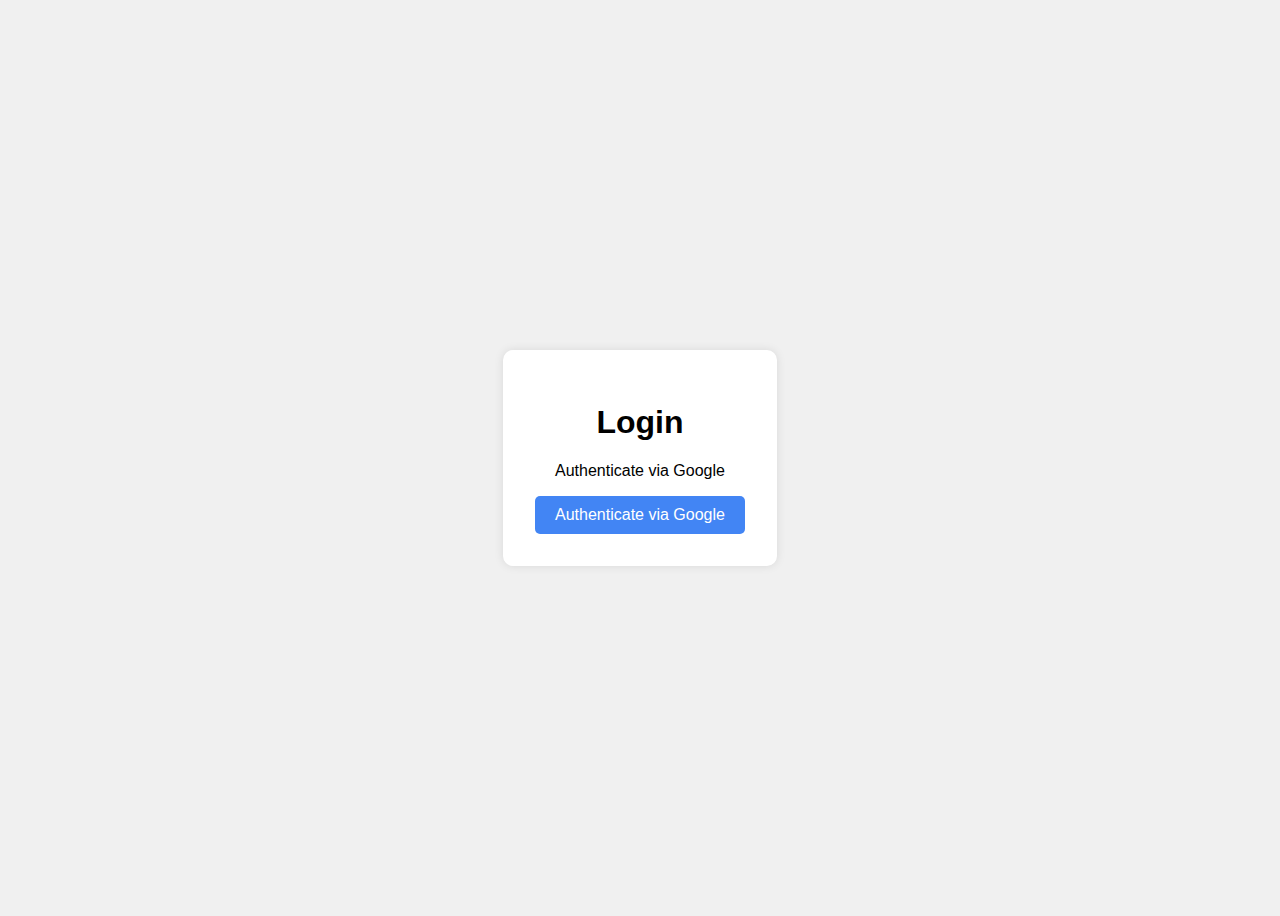
<file: static/login.html>
<!DOCTYPE html>
<html lang="en">
<head>
    <meta charset="UTF-8">
    <meta name="viewport" content="width=device-width, initial-scale=1.0">
    <title>Login</title>
    <style>
        body {
            font-family: Arial, sans-serif;
            display: flex;
            justify-content: center;
            align-items: center;
            height: 100vh;
            background-color: #f0f0f0;
        }
        .container {
            text-align: center;
            background: #fff;
            padding: 2rem;
            border-radius: 10px;
            box-shadow: 0 0 10px rgba(0, 0, 0, 0.1);
        }
        .button {
            background-color: #4285F4;
            color: white;
            padding: 10px 20px;
            border: none;
            border-radius: 5px;
            font-size: 16px;
            cursor: pointer;
        }
        .button:hover {
            background-color: #357ae8;
        }
    </style>
</head>
<body>
    <div class="container">
        <h1>Login</h1>
        <p>Authenticate via Google</p>
        <a href="/login"><button class="button">Authenticate via Google</button></a>
    </div>
</body>
</html>
</file>
